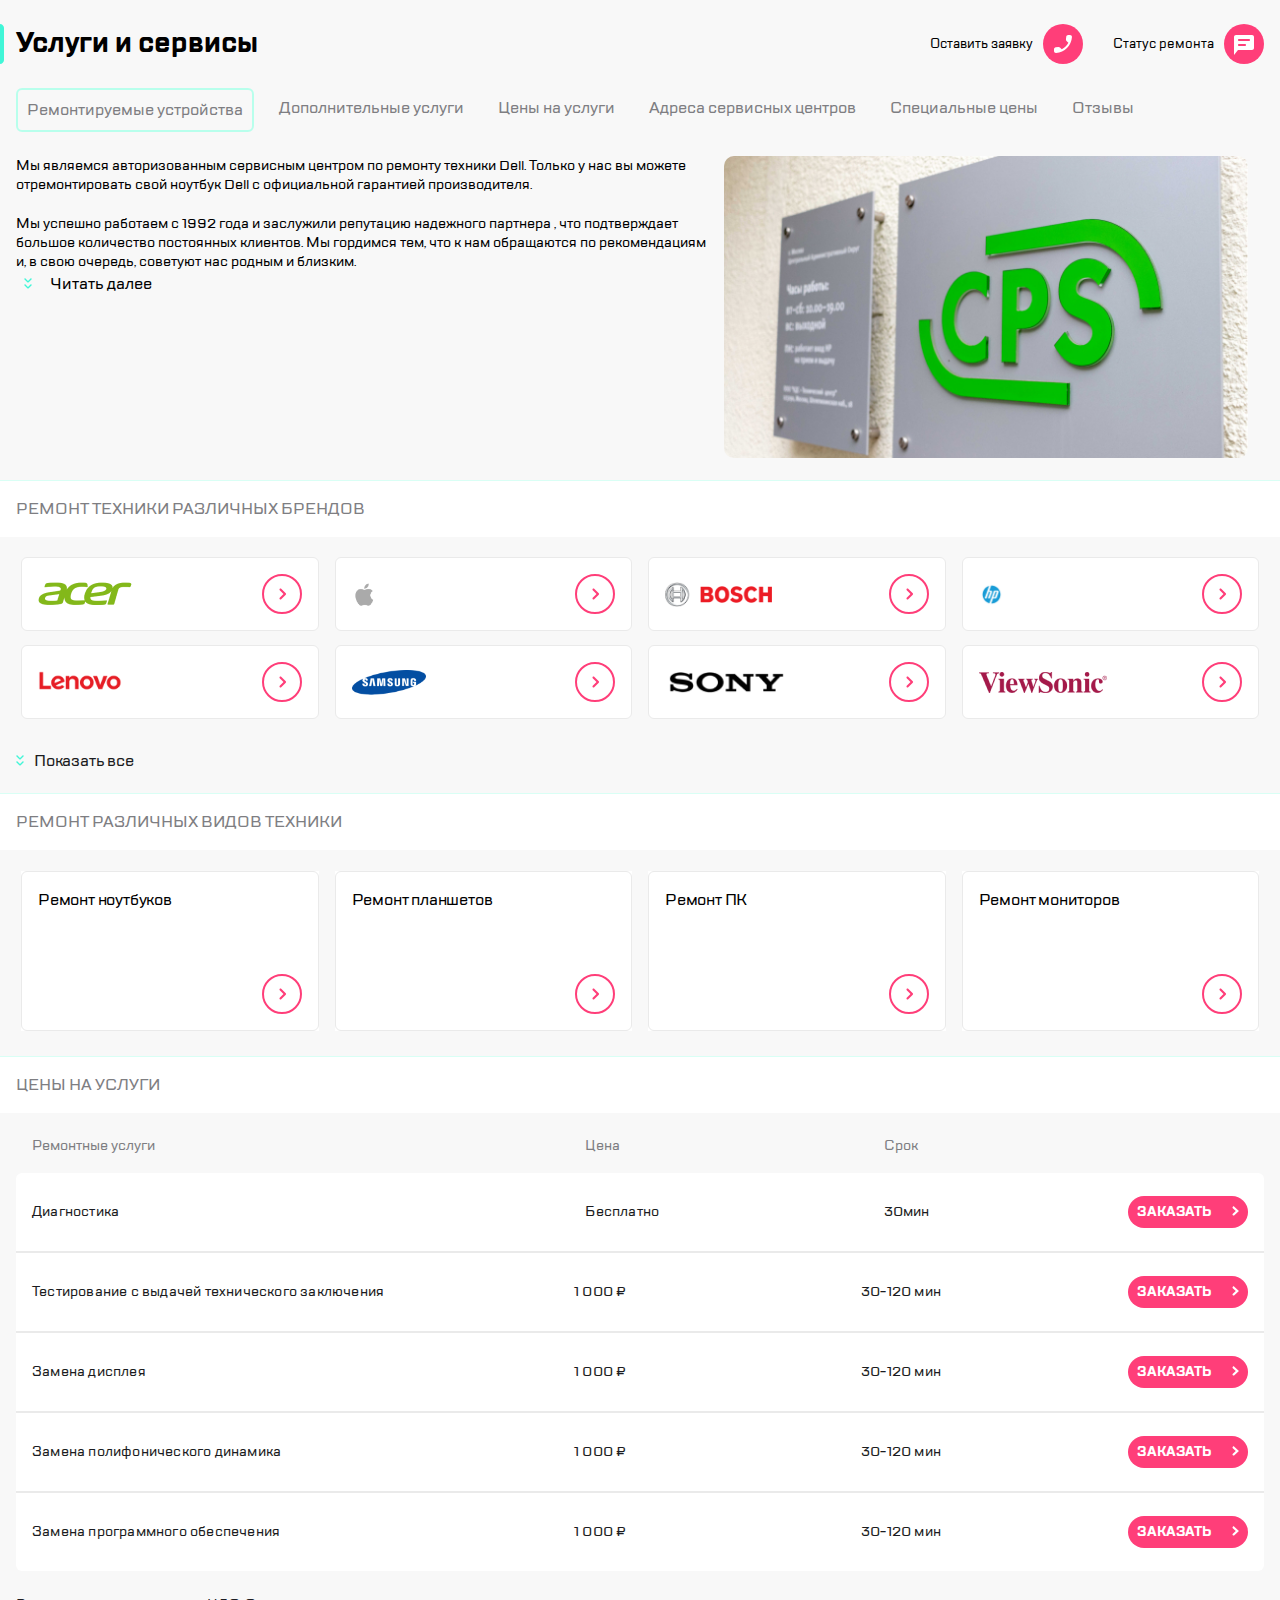
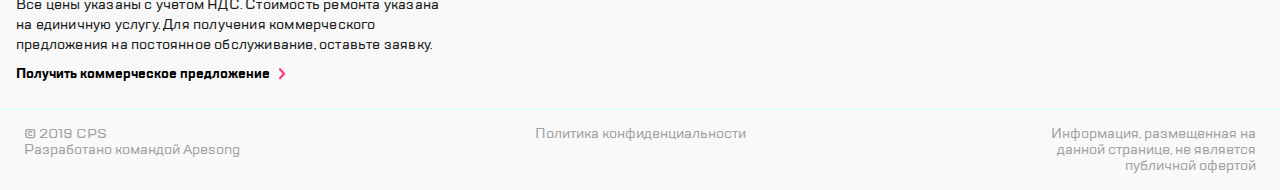
<file: index.html>
<!DOCTYPE html>
<html>
<head>
    <meta charset="utf-8"/>
    <meta lang="ru"/>
    <meta name="viewport" content="width=device-width, initial-scale=1">
    <title>GCS</title>
    <link rel="stylesheet" href="css/styles.css"/>
    <link rel="stylesheet" href="https://cdn.jsdelivr.net/npm/swiper@9/swiper-bundle.min.css"/>
</head>
<body>
<div class="container">
    <header class="header">
        <ul class="header__burger-main">
            <li class="header__list-item"><button class="header__list-btn"><img src="assets/images/header/burger.svg" alt="BurgerIcon" class="header__icon"></button></li>
            <li class="header__list-item"><button class="header__list-btn header__logo"><img src="assets/images/header/Logotype.svg" alt="LogoIcon" class="header__icon"></button></li>
        </ul>
        <ul class="header__actions">
            <li hidden class="header__list-item"><button class="header__list-btn phone-icon"><img src="assets/images/header/call.svg" alt="CallIcon" class="header__icon"></button></li>
            <li hidden class="header__list-item"><button class="header__list-btn main__message-btn"><img src="assets/images/header/chat.svg" alt="ChatIcon" class="header__icon"></button></li>
            <li hidden class="header__list-item"><button class="header__list-btn"><img src="assets/images/header/profile.svg" alt="ProfileIcon" class="header__icon"></button></li>
            <li class="header__list-item"><button class="header__list-btn"><img src="assets/images/header/repair.svg" alt="RepairIcon" class="header__icon"></button></li>
            <li class="header__list-item"><button class="header__list-btn"><img src="assets/images/header/checkstatus.svg" alt="StatusIcon" class="header__icon"></button></li>
        </ul>
    </header>
    <main class="main">
        <div class="main__title-container">
            <h1 class="main__title">Услуги и сервисы</h1>
            <ul class="main__actions-desktop" hidden>
                <li class="main__list-item"><button class="main__list-btn phone-icon">Оставить заявку<img src="assets/images/header/call.svg" alt="CallIcon" class="main__icon"></button></li>
                <li class="main__list-item main__message-btn"><button class="main__list-btn">Статус ремонта<img src="assets/images/header/chat.svg" alt="ChatIcon" class="main__icon"></button></li>
            </ul>
        </div>
        <nav class="main__navigation">
            <ul class="main__list">
                <li class="main__service-item main__service-active"><a href="#" class="main__service-link">Ремонтируемые устройства</a></li>
                <li class="main__service-item"><a href="#" class="main__service-link">Дополнительные услуги</a></li>
                <li class="main__service-item"><a href="#" class="main__service-link">Цены на услуги</a></li>
                <li class="main__service-item"><a href="#" class="main__service-link">Адреса сервисных центров</a></li>
                <li class="main__service-item"><a href="#" class="main__service-link">Специальные цены</a></li>
                <li class="main__service-item"><a href="#" class="main__service-link">Отзывы</a></li>
            </ul>
        </nav>
        <section class="main-about about">
            <div class="main-about__content-text">
                <p class="main-about__paragraph--active">Мы являемся авторизованным сервисным центром по ремонту техники Dell.
                    Только у нас вы можете отремонтировать свой ноутбук Dell с официальной
                    гарантией производителя.
                </p>
                <p class="main-about__paragraph--disabled">
                            <span class="main__content-paragraph--hidden" hidden>
                                Мы успешно работаем с 1992 года и заслужили репутацию надежного партнера
                            </span>
                    <span class="main__content-paragraph main__content-paragraph--hidden" hidden>
                                , что подтверждает большое количество постоянных клиентов. Мы гордимся тем,
                                что к нам обращаются по рекомендациям и, в свою очередь, советуют нас родным
                                и близким.
                            </span>
                </p>
                <button class="main-about__show-more-btn" onclick="location.href='#brands-section'">Читать далее</button>
            </div>
            <picture class="main-about__image">
                <source srcset="./assets/images/main/main_photo_1120.jpg" type="image/jpeg" media="(min-width:1120px)">
                <source srcset="./assets/images/main/main_photo_768.jpg" type="image/jpeg" media="(min-width:768px)">
                <source srcset="./assets/images/main/main_photo_320.jpg" type="image/jpeg" media="(max-width:768px)">
                <img src="./assets/images/main/main_photo_1120.jpg" alt="PhotoOffice" class="main__about-photo">
            </picture>
        </section>
        <div class="container-brands">
            <section class="brands" id="brands-section">
                <h4 class="brands__title">Ремонт техники различных брендов</h4>
                <div class="brands__swiper">
                    <ul class="brands__list">
                        <li class="brands__item">
                            <button class="brands__btn">
                                <img src="assets/images/main/acer.png" alt="BrandImage" class="brands__image">
                                <img src="assets/images/svg/selectIcon.svg" alt="SelectIcon" class="brands__btn-img">
                            </button>
                        </li>
                        <li class="brands__item">
                            <button class="brands__btn">
                                <img src="assets/images/main/Apple.png" alt="BrandImage" class="brands__image">
                                <img src="assets/images/svg/selectIcon.svg" alt="SelectIcon" class="brands__btn-img">
                            </button>
                        </li>
                        <li class="brands__item">
                            <button class="brands__btn">
                                <img src="assets/images/main/Bosh.png" alt="BrandImage" class="brands__image">
                                <img src="assets/images/svg/selectIcon.svg" alt="SelectIcon" class="brands__btn-img">
                            </button>
                        </li>
                        <li class="brands__item">
                            <button class="brands__btn">
                                <img src="assets/images/main/hp.png" alt="BrandImage" class="brands__image">
                                <img src="assets/images/svg/selectIcon.svg" alt="SelectIcon" class="brands__btn-img">
                            </button>
                        </li>
                        <li class="brands__item">
                            <button class="brands__btn">
                                <img src="assets/images/main/Lenovo.png" alt="BrandImage" class="brands__image">
                                <img src="assets/images/svg/selectIcon.svg" alt="SelectIcon" class="brands__btn-img">
                            </button>
                        </li>
                        <li class="brands__item">
                            <button class="brands__btn">
                                <img src="assets/images/main/Samsung.png" alt="BrandImage" class="brands__image">
                                <img src="assets/images/svg/selectIcon.svg" alt="SelectIcon" class="brands__btn-img">
                            </button>
                        </li>
                        <li class="brands__item">
                            <button class="brands__btn">
                                <img src="assets/images/main/sony.png" alt="BrandImage" class="brands__image">
                                <img src="assets/images/svg/selectIcon.svg" alt="SelectIcon" class="brands__btn-img">
                            </button>
                        </li>
                        <li class="brands__item">
                            <button class="brands__btn">
                                <img src="assets/images/main/ViewSonic.png" alt="BrandImage" class="brands__image">
                                <img src="assets/images/svg/selectIcon.svg" alt="SelectIcon" class="brands__btn-img">
                            </button>
                        </li>
                        <li class="brands__item">
                            <button class="brands__btn">
                                <img src="assets/images/main/hp.png" alt="BrandImage" class="brands__image">
                                <img src="assets/images/svg/selectIcon.svg" alt="SelectIcon" class="brands__btn-img">
                            </button>
                        </li>
                        <li class="brands__item">
                            <button class="brands__btn">
                                <img src="assets/images/main/Lenovo.png" alt="BrandImage" class="brands__image">
                                <img src="assets/images/svg/selectIcon.svg" alt="SelectIcon" class="brands__btn-img">
                            </button>
                        </li>
                    </ul>
                    <div class="brands__blur-swiper"></div>
                </div>
                <button class="brands__show-wrapper">Показать все</button>
            </section>
        </div>
        <div class="container-repair">
            <section class="repair">
                <h4 class="repair__title">Ремонт различных видов техники</h4>
                <div class="repair__swiper">
                    <ul class="repair__list">
                        <li class="repair__item">
                            <button class="repair__btn">
                                <span class="repair__btn-text">Ремонт ноутбуков</span>
                                <img src="assets/images/svg/selectIcon.svg" alt="SelectIcon" class="repair__btn-img">
                            </button>
                        </li>
                        <li class="repair__item">
                            <button class="repair__btn">
                                <span class="repair__btn-text">Ремонт планшетов</span>
                                <img src="assets/images/svg/selectIcon.svg" alt="SelectIcon" class="repair__btn-img">
                            </button>
                        </li>
                        <li class="repair__item">
                            <button class="repair__btn">
                                <span class="repair__btn-text">Ремонт ПК</span>
                                <img src="assets/images/svg/selectIcon.svg" alt="SelectIcon" class="repair__btn-img">
                            </button>
                        </li>
                        <li class="repair__item">
                            <button class="repair__btn">
                                <span class="repair__btn-text">Ремонт мониторов</span>
                                <img src="assets/images/svg/selectIcon.svg" alt="SelectIcon" class="repair__btn-img">
                            </button>
                        </li>
                    </ul>
                    <div class="repair__blur-swiper"></div>
                </div>
                <button class="repair__show-wrapper">Показать все</button>
            </section>
        </div>
        <div class="container-services">
            <section class="services">
                <h4 class="services__title">Цены на услуги</h4>
                <div class="services__swiper">
                    <ul class="services__list">
                        <li class="services__item">
                            <div class="services__service-content">
                                <span class="services__service-name table-services">Ремонтные услуги</span>
                                <p class="services__service-descr">Диагностика</p>
                            </div>
                            <div class="services__service-price">
                                <span class="services__service-name table-services">Цена</span>
                                <p class="services__service-descr">Бесплатно</p>
                            </div>
                            <div class="services__service-long">
                                    <span class="services__service-name table-services">Срок</span>
                                    <p class="services__service-descr">30мин</p>
                            </div>
                            <button class="services__button">
                                Заказать
                                <img src="assets/images/svg/dropdown.svg" alt="NextIcon" class="services__button-img">
                            </button>
                        </li>
                        <li class="services__item">
                            <div class="services__service-content">
                                <span class="services__service-name">Ремонтные услуги</span>
                                <p class="services__service-descr">Тестирование с выдачей технического заключения</p>
                            </div>
                            <div class="services__service-price">
                                <span class="services__service-name">Цена</span>
                                <p class="services__service-descr">1 000 ₽</p>
                            </div>
                            <div class="services__service-long">
                                    <span class="services__service-name">Срок</span>
                                    <p class="services__service-descr">30-120 мин</p>
                            </div>
                            <button class="services__button">
                                Заказать
                                <img src="assets/images/svg/dropdown.svg" alt="NextIcon" class="services__button-img">
                            </button>
                        </li>
                        <li class="services__item">
                            <div class="services__service-content">
                                <span class="services__service-name">Ремонтные услуги</span>
                                <p class="services__service-descr">Замена дисплея</p>
                            </div>
                            <div class="services__service-price">
                                <span class="services__service-name">Цена</span>
                                <p class="services__service-descr">1 000 ₽</p>
                            </div>
                            <div class="services__service-long">
                                    <span class="services__service-name">Срок</span>
                                    <p class="services__service-descr">30-120 мин</p>
                            </div>
                            <button class="services__button">
                                Заказать
                                <img src="assets/images/svg/dropdown.svg" alt="NextIcon" class="services__button-img">
                            </button>
                        </li>
                        <li class="services__item">
                            <div class="services__service-content">
                                <span class="services__service-name">Ремонтные услуги</span>
                                <p class="services__service-descr">Замена полифонического динамика</p>
                            </div>
                            <div class="services__service-price">
                                <span class="services__service-name">Цена</span>
                                <p class="services__service-descr">1 000 ₽</p>
                            </div>
                            <div class="services__service-long">
                                    <span class="services__service-name">Срок</span>
                                    <p class="services__service-descr">30-120 мин</p>
                            </div>
                            <button class="services__button">
                                Заказать
                                <img src="assets/images/svg/dropdown.svg" alt="NextIcon" class="services__button-img">
                            </button>
                        </li>
                        <li class="services__item">
                            <div class="services__service-content">
                                <span class="services__service-name">Ремонтные услуги</span>
                                <p class="services__service-descr">Замена программного обеспечения</p>
                            </div>
                            <div class="services__service-price">
                                <span class="services__service-name">Цена</span>
                                <p class="services__service-descr">1 000 ₽</p>
                            </div>
                            <div class="services__service-long">
                                    <span class="services__service-name">Срок</span>
                                    <p class="services__service-descr">30-120 мин</p>
                            </div>
                            <button class="services__button">
                                Заказать
                                <img src="assets/images/svg/dropdown.svg" alt="NextIcon" class="services__button-img">
                            </button>
                        </li>
                    </ul>
                    <div class="services__blur-swiper"></div>
                </div>
            </section>
        </div>
        <div class="main__description-container">
            <p class="main__description">
                Все цены указаны с учетом НДС. Стоимость ремонта указана на единичную услугу.
                Для получения коммерческого предложения на постоянное обслуживание, оставьте заявку.
            </p>
            <button class="main__get-offer">
                Получить коммерческое предложение
                <img src="assets/images/svg/getOffer.svg" alt="GetOfferIcon" class="main__get-offer-img">
            </button>
        </div>
    </main>
    <footer class="footer">
        <p class="footer__main-descr">
            © 2019 CPS </br>
            Разработано командой Apesong
        </p>
        <p class="footer__policy">Политика конфиденциальности</p>
        <p class="footer__info">Информация, размещенная на данной странице, не является публичной офертой</p>
    </footer>
</div>
<aside class="burger">
    <div class="burger__container">
        <div class="burger__header">
            <ul class="burger__header-actions">
                <li class="burger__header-action-item burger__close-menu-item">
                    <button class="burger__header-action-btn burger__close-menu"><img src="assets/images/menu/CloseBurgerIcon.svg" alt="CloseBurgerIcon" class="burger__btn-icon"></button>
                </li>
                <li class="burger__header-action-item">
                    <button class="burger__header-action-btn header__logotype"><img src="assets/images/menu/LogotypeIcon.svg" alt="LogotypeIcon" class="burger__btn-icon"></button>
                </li>
                <li class="burger__header-action-item">
                    <button class="burger__header-action-btn"><img src="assets/images/menu/SearchIcon.svg" alt="SearchIcon" class="burger__btn-icon"></button>
                </li>
            </ul>
        </div>
        <div class="burger__main burger__main-height">
            <nav class="burger__navigation">
                <ul class="burger__list">
                    <li class="burger__item"><a href="#" class="burger__main-link">Ремонт техники</a></li>
                    <li class="burger__item"><a href="#" class="burger__main-link">Услуги и сервисы</a></li>
                    <li class="burger__item"><a href="#" class="burger__main-link">Корпоративным клиентам</a></li>
                    <li class="burger__item"><a href="#" class="burger__main-link">Продавцам техники</a></li>
                    <li class="burger__item"><a href="#" class="burger__main-link">Партнерам</a></li>
                    <li class="burger__item"><a href="#" class="burger__main-link">Производителям</a></li>
                    <li class="burger__item"><a href="#" class="burger__main-link">Наши сервисные центры</a></li>
                    <li class="burger__item"><a href="#" class="burger__main-link">Контакты</a></li>
                </ul>
            </nav>
            <div class="burger__bottom">
                <div class="burger__bottom-container">
                    <div class="burger__communication">
                        <ul class="burger__communication-methods">
                            <li class="burger__communication-item">
                                <button class="burger__communication-btn"><img src="assets/images/menu/PhoneIcon.svg" alt="PhoneIcon" class="burger__btn-icon phone-icon"></button>
                            </li>
                            <li class="burger__communication-item">
                                <button class="burger__communication-btn main__message-btn"><img src="assets/images/menu/ChatIcon.svg" alt="ChatIcon" class="burger__btn-icon"></button>
                            </li>
                            <li class="burger__communication-item">
                                <button class="burger__communication-btn"><img src="assets/images/menu/ProfileIcon.svg" alt="ProfileIcon" class="burger__btn-icon"></button>
                            </li>
                        </ul>
                        <div class="burger__main-contacts">
                            <a href="mailto: mail@cps.com" class="burger__email">mail@cps.com</a>
                            <a href="tel: 8 800 890 8900" class="burger__phone">8 800 890 8900</a>
                        </div>
                    </div>
                    <div class="burger__select-lang">
                        <form class="burger__languages">
                            <input type="radio" id="lang-ru" name="lang" value="ru" checked>
                            <label for="lang-ru">RU</label>
                            <input type="radio" id="lang-en" name="lang" value="en">
                            <label for="lang-en">EN</label>
                            <input type="radio" id="lang-ch" name="lang" value="ch">
                            <label for="lang-ch">CH</label>
                        </form>
                    </div>
                </div>
            </div>
        </div>
    </div>
    <div class="blur blur-menu"></div>
</aside>
<div class="phone-task call">
    <button class="phone-task__close">
        <img src="assets/images/menu/CloseBurgerIcon.svg" alt="CloseIcon" class="phone-task__close-img">
    </button>
    <form class="phone-task__form">
        <h3 class="phone-task__order-label">Заказать звонок</h3>
        <input type="text" placeholder="Телефон" class="phone-task__order-input">
        <p class="phone-task__order-descr">Нажимая "отправить", вы даете согласие на
            <a class="phone-task__documents-link" href="#">обработку персональных данных</a> и соглашаетесь с нашей <a class="phone-task__documents-link" href="#" >политикой конфиденциальности</a></p>
        <button class="phone-task__send-btn">
            Отправить
            <img src="assets/images/svg/dropdown.svg" alt="SendIcon" class="phone-task__send-img">
        </button>
    </form>
    <div class="blur blur-phone"></div>
</div>
<div class="phone-task feedback">
    <button class="phone-task__close phone-task__close-right">
        <img src="assets/images/menu/CloseBurgerIcon.svg" alt="CloseIcon" class="phone-task__close-img">
    </button>
    <form class="phone-task__form">
        <h3 class="phone-task__order-label">Обратная связь</h3>
        <input type="text" placeholder="Имя" class="phone-task__order-input">
        <input type="text" placeholder="Телефон" class="phone-task__order-input">
        <input type="text" placeholder="Электронная почта" class="phone-task__order-input">
        <textarea class="phone-task__message" placeholder="Сообщение"></textarea>
        <p class="phone-task__order-descr">Нажимая "отправить", вы даете согласие на
            <a class="phone-task__documents-link" href="#">обработку персональных данных</a> и соглашаетесь с нашей <a class="phone-task__documents-link" href="#" >политикой конфиденциальности</a></p>
        <button class="phone-task__send-btn">
            Отправить
            <img src="assets/images/svg/dropdown.svg" alt="SendIcon" class="phone-task__send-img">
        </button>
    </form>
    <div class="blur blur-phone blur-phone-feedback"></div>
</div>
<script src="https://cdn.jsdelivr.net/npm/swiper@9/swiper-bundle.min.js"></script>
<script type="module" src="scripts/script.js"></script>
<script src="scripts/menu.js"></script>
</body>
</html>
</file>
<file: css/styles.css>
@font-face {
    font-family: "TT Lakes";
    src: url("../assets/fonts/TTLakesCompressed-Regular.woff") format("woff");
    font-weight: normal;
}

@font-face {
    font-family: "TT Lakes";
    src: url("../assets/fonts/TTLakes-Bold.woff") format("woff");
    font-weight: bold;
}

@font-face {
    font-family: "TT Lakes";
    src: url("../assets/fonts/TTLakes-Medium.woff") format("woff");
}

* {
    margin: 0;
    padding: 0;
    font-family: "TT Lakes", sans-serif;
    box-sizing: border-box;
}

a {
    text-decoration: none;
    white-space: nowrap;
}

ul {
    list-style-type: none;
}

button {
    background-color: transparent;
    border: none;
    cursor: pointer;
}

.header,
.header__burger-main {
    display: flex;
    justify-content: space-between;
    align-items: center;
    background-color: #fff;
}

.header__actions,
.header__burger-main {
    display: flex;
    gap: 16px;
}

.header__burger-main li:nth-child(2) {
    display: flex;
    align-items: center;
}

.header__burger-main li:nth-child(2)::before {
    content: url("../assets/images/header/divider.svg");
    padding-right: 16px;
}


.header__burger-container button:nth-child(2) {
    content: url("../assets/images/main/main_photo_320.jpg");
}

.container-disable {
    overflow: hidden;
}

.header {
    padding: 19px 16px;
    border-bottom: 1px solid #D9FFF5;
}

.main {
    padding: 24px 16px;
    background-color: #f8f8f8;
}

.footer {
    background-color: #f8f8f8;
}

.main__title {
    font-weight: 600;
    font-size: 28px;
}

.main__title:before {
    content: url("../assets/images/main/highlight.svg");
    position: absolute;
    left: 0;
}

.main__list {
    margin-top: 24px;
    display: flex;
    gap: 16px;
    overflow-x: auto;
    scrollbar-width: none;
    -ms-overflow-style: none;
}

.main__service-item {
    padding: 8px 9px;
}

.main__service-link {
    color: #7E7E82;
    font-size: 16px;
    line-height: 24px;
}

.main__service-active {
    border: 2px solid #B8FFEC;
    border-radius: 6px;
}

.about {
    margin-top: 24px;
}

.main-about__show-more-btn::before {
    content: url("../assets/images/main/expand.svg");
    margin-right: 10px;
    display: inline-block;
    height: 25px;
}

.main-about__show-more-btn {
    display: flex;
    align-items: center;
    font-size: 16px;
    line-height: 24px;
}

.main-about__image {
    display: block;
    width: 100vw;
    height: auto;
    position: relative;
    left: -16px;
}

.main-about__paragraph--active,
.main-about__content-text {
    font-size: 14px;
}

.main__content-paragraph--hidden {
    padding-top: 15px;
}


.header__actions_hidden li {
    display: flex;
    align-items: center;
    gap: 10px;
}

.main-about__paragraph--disabled {
    margin-top: 20px;
}

.main__about-photo {
    margin-top: 20px;
    width: 100%;
    height: auto;
}

.header__list-item:hover,
.main__list-item:hover,
.main__service-item:hover {
    cursor: pointer;
}



.header__list-btn:nth-child(2):focus {
    border: none;
}


.header__list-btn:focus,
.main__list-btn:focus,
.main-about__show-more-btn:focus,
.brands__btn:focus,
.repair__btn:focus,
.main__service-link:focus {
    outline: none; /* убрать стандартный фокус-квадрат */
    box-shadow: 0 0 10px 3px #ff3e79;
}

.header__list-btn:not(.header__logo) {
    border-radius: 50%; /* делаем кнопку круглой */
    width: 40px; /* задаем ширину кнопки */
    height: 40px; /* задаем высоту кнопки */
    display: flex; /* задаем стиль блочного элемента для кнопки */
    justify-content: center; /* выравниваем по горизонтали содержимое кнопки */
    align-items: center; /* выравниваем по вертикали содержимое кнопки */
}

.header__logo {
    border-radius: 10px;
}

.container-brands {
    display: flex;
    justify-content: center;
    margin-top: 16px;
}

.brands__title,
.repair__title,
.services__title {
    width: 100vw;
    font-weight: 500;
    color: #7E7E82;
    text-transform: uppercase;
    font-size: 16px;
    line-height: 24px;
    padding: 16px 0 16px 16px;
    background-color: #fff;
    border-top: 1px solid #D9FFF5;;
}

.repair__title,
.services__title {
    position: relative;
    left: -16px;
}

.brands__item {
    display: flex;
    justify-content: space-between;
    align-items: center;
    width: 240px !important;
    height: 72px !important;
}

.brands__image {
    max-width: 128px;
    max-height: 25px;
}

.brands__btn {
    border: transparent;
    display: flex;
    align-items: center;
    justify-content: space-between;
    cursor: pointer;
    background-color: #fff;
    width: 100%;
    border: 1px solid #EAEAEA;
    border-radius: 6px;
    padding: 16px;
}

.brands__show-wrapper::before,
.repair__show-wrapper::before {
    content: url("../assets/images/svg/devider.svg");
    padding: 0 10px 0 0;
    transform: rotate(0deg);
    transition: transform 0.5s ease;
}

.brands__show-wrapper.brands__show-wrapper-active::before {
    display: inline-block;
    padding: 0 0 0 10px;
    transform: rotate(180deg);
}

.repair__show-wrapper.repair__show-wrapper-active::before {
    display: inline-block;
    padding: 0 0 0 10px;
    transform: rotate(180deg);
}

.brands__show-wrapper,
.repair__show-wrapper {
    padding: 10px 10px 10px 0;
    margin-top: 16px;
    color: #1B1C21;
    font-weight: 500;
    font-size: 16px;
    line-height: 24px;
    letter-spacing: -0.2px;
    text-decoration: none;
    cursor: pointer;
    background-color: transparent;
    border: none;
}

.brands__show-wrapper--hidden {
    display: none;
}

.brands__show-wrapper:focus,
.brands__show-wrapper:hover,
.repair__show-wrapper:focus,
.repair__show-wrapper:hover {
    text-shadow: 0 0 1px #1B1C21;
}

.swiper-pagination-bullet-active {
    background-color: #B5B6BC !important;
}

.repair__item {
    display: flex;
    justify-content: space-between;
    align-items: center;
    width: 240px !important;
    height: 160px !important;
    background-color: #fff;
}

.repair__btn {
    min-width: 240px;
    height: 160px;
    display: flex;
    flex-direction: column;
    align-items: start;
    justify-content: space-between;
    border: 1px solid #EAEAEA;
    border-radius: 6px;
    padding: 16px;
    background-color: #fff;
}

.repair__btn-text {
    font-size: 16px;
    line-height: 24px;
    letter-spacing: -0.2px;
}

.repair__btn-img {
    margin-left: auto;
}


.services__service-name {
    font-size: 14px;
    line-height: 16px;
    color: #7E7E82;
}

.services__service-descr {
    font-size: 14px;
    line-height: 18px;
    letter-spacing: 0.2px;
    color: #1B1C21;
}

.services__service-long {
    display: inline-block;
}

.services__button {
    width: 120px;
    height: 32px;
    color: #fff;
    background-color: #FF3E79;
    border: none;
    border-radius: 16px;
    line-height: 24px;
    letter-spacing: -0.15px;
    font-weight: 600;
    text-transform: uppercase;
    padding: 4px;
}

.services__button:focus,
.services__button:hover {
    animation-name: changeOpacity;
    animation-duration: 1s;
    animation-fill-mode: forwards;
}

.services__button-img {
    padding-left: 17px;
    background: none;
}

.main__description {
    font-size: 14px;
    line-height: 20px;
    letter-spacing: 0.2px;
    color: #1B1C21;
    min-width: 288px;
}

.main__get-offer {
    margin: 0 auto;
    border: none;
    background: none;
    width: 190px;
    text-align: start;
    padding-top: 10px;
    font-weight: 600;
}

.main__get-offer-img {
    position: relative;
    top: 2px;
    left: 5px;
}

.footer {
    border-top: 2px solid #D9FFF5;
    font-size: 14px;
    line-height: 16px;
    color: #7E7E82;
    opacity: 0.72;
    text-align: center;
    display: flex;
    flex-direction: column;
    gap: 16px;
    padding: 16px 10px 16px 10px;
}

.brands__blur-swiper,
.repair__blur-swiper,
.services__blur-swiper {
    position: absolute;
    right: -16px;
    top: 14px;
    z-index: 10;
    width: 50px;
    background: linear-gradient(270deg, #F8F8F8 16.84%, rgba(248, 248, 248, 0.05) 100%);
}

.brands__blur-swiper {
    height: 76px;
}

.repair__blur-swiper {
    height: 242px;
}

.services__blur-swiper {
    height: 262px;
}

.brands__list li:last-child .blur__swiper {
    display: none;
}

/*menu*/
aside {
    display: none;
    font-family: "TT Lakes Medium", "sans-serif";
    font-size: 16px;
    font-weight: 500;
    background-color: #fff;
}

a {
    color: #1B1C21;
    text-decoration: none;
    outline: none;
    transition: color 300ms ease-out;
}

a:hover,
a:focus {
    color: #7E7E82;
}

button {
    background: transparent;
    border: none;
    cursor: pointer;
    outline: none;
}

label {
    cursor: pointer;
}

.burger {
    position: absolute;
    top: 0;
    z-index: 6;
    width: 320px;
    height: 100vh;
    box-shadow: 0 0 40px 1px #000;
}

.burger-show {
    display: block;
    animation-name: openMenu;
    animation-duration: 1s;
    animation-fill-mode: forwards;
}


.burger__container {
    position: relative;
    z-index: 5;
    padding: 19px 16px 0 16px;
}

.blur {
    position: absolute;
    z-index: 3;
    width: 100vw;
    height: 100vh;
    background-color: rgba(0,0,0, 0.5);
}

.blur-menu {
    left: 320px;
    top: 0;
}

.blur-phone {
    right: 320px;
    top: 0;
}

.burger__header-actions {
    max-height: 100px;
    display: flex;
    justify-content: space-between;
    align-items: center;
}

.burger__header-action-btn:hover:not(.header__logotype),
.burger__communication-btn:hover,
.burger__header-action-btn:focus:not(.header__logotype),
.burger__communication-btn:focus{
    box-shadow: 0 0 5px 1px #ff3e79;
    border-radius: 50%;
    width: 40px;
    height: 40px;
}

.burger__btn-icon:hover,
.header__action-btn:focus .burger__btn-icon,
button:focus .burger__btn-icon{
    animation-name: changeOpacity;
    animation-duration: 1s;
    animation-fill-mode: forwards;
}

.burger__main-height {
    height: calc(100vh - 100px);
}

.burger__list {
    margin-top: 16px;
}


.burger__main {
    display: flex;
    flex-direction: column;
    justify-content: space-between;
}

.burger__main-link:hover::before,
.burger__main-link:focus::before {
    content: url("../assets/images/menu/HighlightIcon.svg");
    position: absolute;
    left: 0;
}

.burger__main-link {
    display: flex;
    align-items: center;
    padding: 16px 0 16px 0;
    transition: all 2s ease-out;
}

.burger__main-link:not(.burger__main-link::before) {
    text-indent: 10px;
}


.burger__main-link:hover,
.burger__main-link:focus,
.burger__main-link-active {
    background-image: linear-gradient(to right, #ff3e79, #33ccff);
    background-size: 200% auto;
    animation-name: gradient;
    animation-duration: 1s;
    animation-timing-function: ease-out;
    animation-fill-mode: forwards;
    border-radius: 5px;

}

.burger__bottom-container {
    display: flex;
    flex-direction: column;
    gap: 40px;
}

.burger__communication-methods {
    display: flex;
    gap: 16px;
}

.burger__main-contacts a{
    display: block;
}

.burger__main-contacts{
    padding-top: 16px;
    display: flex;
    flex-direction: column;
    gap: 16px;
}

.burger__phone {
    font-weight: 600;
    font-size: 24px;
}

.burger__languages input {
    position: absolute;
    visibility: hidden;

}

input[type="radio"]:checked + label {
    color: #7E7E82;
}

input[type="radio"]:hover + label:not(input[type="radio"]:checked + label) {
    text-shadow: 1px 1px 1px #000;
}

.phone-task {
    position: fixed;
    z-index: 10;
    top: 0;
    right: -320px;
    width: 320px;
    height: 100vh;
    background-color: #fff;
    padding: 0 16px;
}

.phone-task__close {
    margin-top: 25px;
}

.phone-task__form {
    margin-top: 40px;
    display: flex;
    flex-direction: column;
    gap: 20px;
}

.phone-task__order-label {
    height: 40px;
    font-size: 24px;
    font-weight: 600;
    line-height: 32px;
    letter-spacing: -0.6px;
    color: #1B1C21;
    display: flex;
    align-items: center;
}

.phone-task__order-label::before {
    content: url("../assets/images/main/highlight.svg");
    position: absolute;
    left: 0;
    height: 40px;
}

.phone-task__order-input {
    width: 100%;
    height: 48px;
    padding: 16px;
    border: 1px solid #EAEAEA;
    border-radius: 8px;
    outline: none;
}

.phone-task__message {
    padding: 16px;
    width: 100%;
    height: 118px;
    resize: none;
    outline: none;
    border: 1px solid #EAEAEA;
    border-radius: 8px;
}

.phone-task__order-descr {
    font-size: 14px;
    line-height: 16px;
    color: #7E7E82;
}

.phone-task__documents-link {
    color: #FF3E79;
}

.phone-task__send-img {
    width: 10px;
    height: 10px;
}

.phone-task__send-btn {
    display: flex;
    align-items: center;
    justify-content: center;
    gap: 12px;
    width: 136px;
    height: 32px;
    margin-left: auto;
    background: #FF3E79;
    padding: 4px;
    border-radius: 16px;
    color: #fff;
    font-size: 12px;
    line-height: 24px;
    letter-spacing: -0.15px;
    text-transform: uppercase;
}

.call {
    display: none;
}

.feedback {
    display: none;
}

.burger-show-right {
    display: block;
    animation-name: openMenuRight;
    animation-duration: 1s;
    animation-fill-mode: forwards;
}

.burger-close-right {
    animation-name: closeMenuRight;
    animation-duration: 1s;
    animation-fill-mode: forwards;
}

@keyframes changeOpacity {
    from {
        opacity: 1;
    }

    to {
        opacity: 0.6;
    }
}

@keyframes gradient {
    0% {
        background-position: 0 0;
        color: #86868a;
    }
    50% {
        background-position: 10% 0;
        color: #000;
    }
    100% {
        background-position: 25% 0;
        color: #000;
    }
}

@keyframes openMenu {
    from {
        display: none;
        left: -320px;
    }

    to {
        left: 0px;
    }
}

@keyframes openMenuRight {
    from {
        display: none;
        right: -320px;
    }

    to {
        right: 0px;
    }
}

@keyframes closeMenuRight {
    from {
        display: none;
        right: 0px;
    }

    to {
        right: -320px;
    }
}

@media (max-width: 767px) {
    .brands {
        display: flex;
        flex-direction: column;
        align-items: center;
        width: 100%;
    }

    .brands__swiper,
    .repair__swiper {
        height: 140px;
        width: 100%;
        position: relative;
    }

    .brands__list,
    .repair__list {
        width: 80% !important;
        height: 72px;
        padding-top: 16px;
    }

    .brands__title,
    .repair__title {
        min-width: 288px;
    }

    .repair__list {
        margin-top: 16px;
    }

    .repair__swiper {
        height: 228px;
    }

    .services__swiper {
        width: 100%;
        height: 250px;
    }

    .services__list {
        padding-top: 16px;
    }


    .services__item {
        width: 260px !important;
        height: 200px !important;
        display: flex !important;
        flex-direction: column;
        gap: 16px;
        border-radius: 6px;
        padding: 16px;
        background: #fff;
    }

    .services__item {
        position: relative;
    }

    .services__button {
        position: absolute;
        bottom: 10px;
        right: 10px;
    }

    .burger__header-action-item:nth-child(2) {
        margin-left: -40px;
    }

}


@media (min-width: 768px) {
    .main__list-btn {
        display: flex; /* задаем стиль блочного элемента для кнопки */
        justify-content: center; /* выравниваем по горизонтали содержимое кнопки */
        align-items: center; /* выравниваем по вертикали содержимое кнопки */
    }

    .header__actions li {
        display: block;
    }

    .main__actions-desktop li:nth-child(3){
        display: flex;
        align-items: center;
    }

    .header__list-item:nth-child(3){
        display: flex;
        align-items: center;
    }

    .header__list-item:nth-child(3)::after{
        content: url("../assets/images/header/divider.svg");
        padding-left: 16px;
    }

    .about {
        display: flex;
        gap: 30px;
    }

    .main__content-paragraph--hidden:nth-child(1) {
        display: inline;
    }

    .main-about__image {
        margin: 0;
    }

    .main__about-photo {
        margin: 0;
        border-radius: 10px;
        width: 100%;
        height: auto;
        position: static;
    }

    .brands {
        width: 100%;
    }

    .brands__list {
        list-style: none;
        display: grid;
        gap: 16px;
        height: 170px;
        overflow: hidden;
        transition: height 0.7s ease;
        grid-template-columns: repeat(3, 1fr);
        padding: 5px;
    }

    .brands__list-active {
        height: 350px;
    }

    .brands__title {
        position: relative;
        left: -16px;
    }

    .brands__item,
    .repair__item {
        min-width: 220px;
        width: auto !important;
    }

    .brands,
    .repair {
        padding-bottom: 10px;
    }

    .container-brands {
        justify-content: start;
    }

    .repair__list {
        display: grid;
        grid-template-columns: repeat(3, 1fr);
        gap: 16px;
        height: 180px;
        overflow: hidden;
        transition: height 0.7s ease;
        padding: 5px;
    }

    .repair__btn {
        width: 100%;
    }

    .brands__list,
    .repair__list {
        margin-top: 16px;
    }

    .repair__list-active {
        height: 360px;
    }

    .services__list {
        width: 100%;
        background: #fff;
        border-radius: 6px;
        margin-top: 60px;
    }

    .services__service-name {
        display: none;
    }

    .table-services {
        display: block;
    }

    .services__item {
        padding: 23px 16px;
        display: flex;
        align-items: center;
        justify-content: space-between;
    }

    .services__item:not(:last-child) {
        border-bottom: 2px solid #EAEAEA;
    }

    .services__service-descr {
        white-space: nowrap;
    }


    .services__service-content {
        min-width: 355px;
    }

    .services__service-content,
    .services__service-price,
    .services__service-long {
        position: relative;
    }

    .services__service-price {
        min-width: 100px;
    }

    .services__service-name {
        position: absolute;
        top: -65px;
    }

    .services__service-content {
        position: relative;
    }

    .main__description {
        width: 425px;
        margin-top: 24px;
    }

    .main__get-offer {
        white-space: nowrap;
    }

    .phone-task__order-label::before {
        position: relative !important;
        left: -16px !important;
    }

    .phone-task__form {
        position: relative;
        top: -84px;
    }

    .phone-task__close {
        position: relative;
        left: -80px;
        top: 3px;
        z-index: 5;
    }

    .footer {
        display: flex;
        flex-direction: row;
        justify-content: space-between;
        padding: 16px 24px;
    }

    .footer__info,
    .footer__main-descr,
    .footer__policy {
        width: 235px;
    }

    .footer__info {
        text-align: right;
    }

    .footer__main-descr {
        text-align: left;
    }

    .services__blur-swiper,
    .brands__blur-swiper,
    .repair__blur-swiper {
        display: none;
    }
}

@media (min-width: 1120px) {
    body {
        display: flex;
        justify-content: center;
    }

    .container {
        width: 100%;
    }

    .header {
        display: none;
    }

    .main__actions-desktop {
        display: flex;
        align-items: center;
        gap: 10px;
    }

    .main__title-container {
        display: flex;
        justify-content: space-between;
    }


    .main__list {
        flex-wrap: wrap;
    }

    .main__list-btn {
        display: flex;
        align-items: center;
        gap: 10px;
    }

    .main__actions-desktop li:nth-child(1) {
        margin-right: 20px;
    }

    .main__content-paragraph--hidden:nth-child(2) {
        display: inline;
    }

    .brands__list,
    .repair__list {
        grid-template-columns: repeat(4, 1fr);
        justify-content: space-between;
    }

    .brands__list-active {
        height: 270px;
    }

    .brands__item {
        min-width: 240px;
    }

    .repair__show-wrapper {
        display: none;
    }
}

@media (min-width: 1440px) {
    .container {
        width: calc(100% - 320px);
        position: absolute;
        right: 0;
    }

    .burger {
        display: block;
        position: fixed;
        left: 0;
        box-shadow: none !important;
    }

    .blur-menu {
        display: none;
    }

    .brands__title,
    .repair__title,
    .services__title {
        color: #7E7E82;
        background: linear-gradient(to right, #F8F8F8 0%, #FFFFFF 98.61%);
        width: auto;
    }

    .burger__close-menu-item {
        display: none;
    }

    .phone-task {
        width: 440px;
    }

    .blur-phone {
        right: 440px;
    }

    .main-about__show-more-btn {
        margin-top: 20px;
    }

}
</file>
